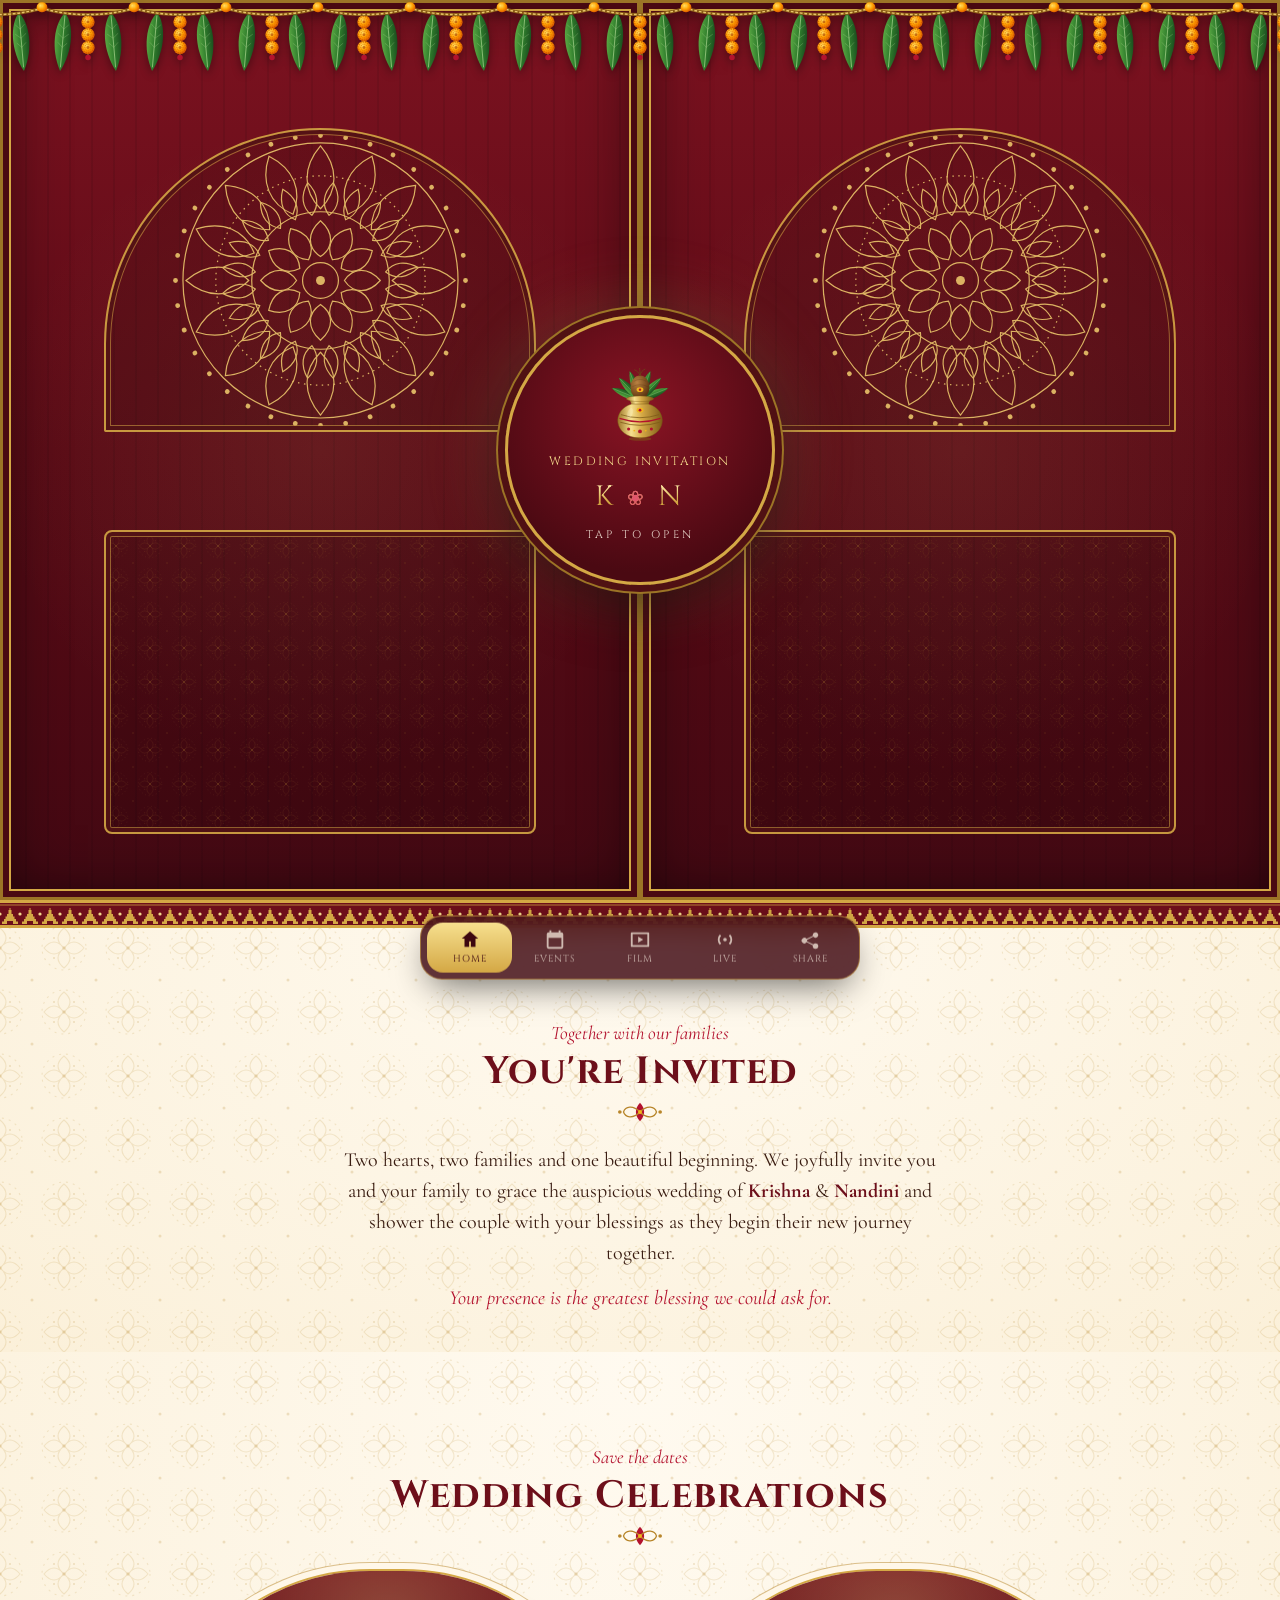
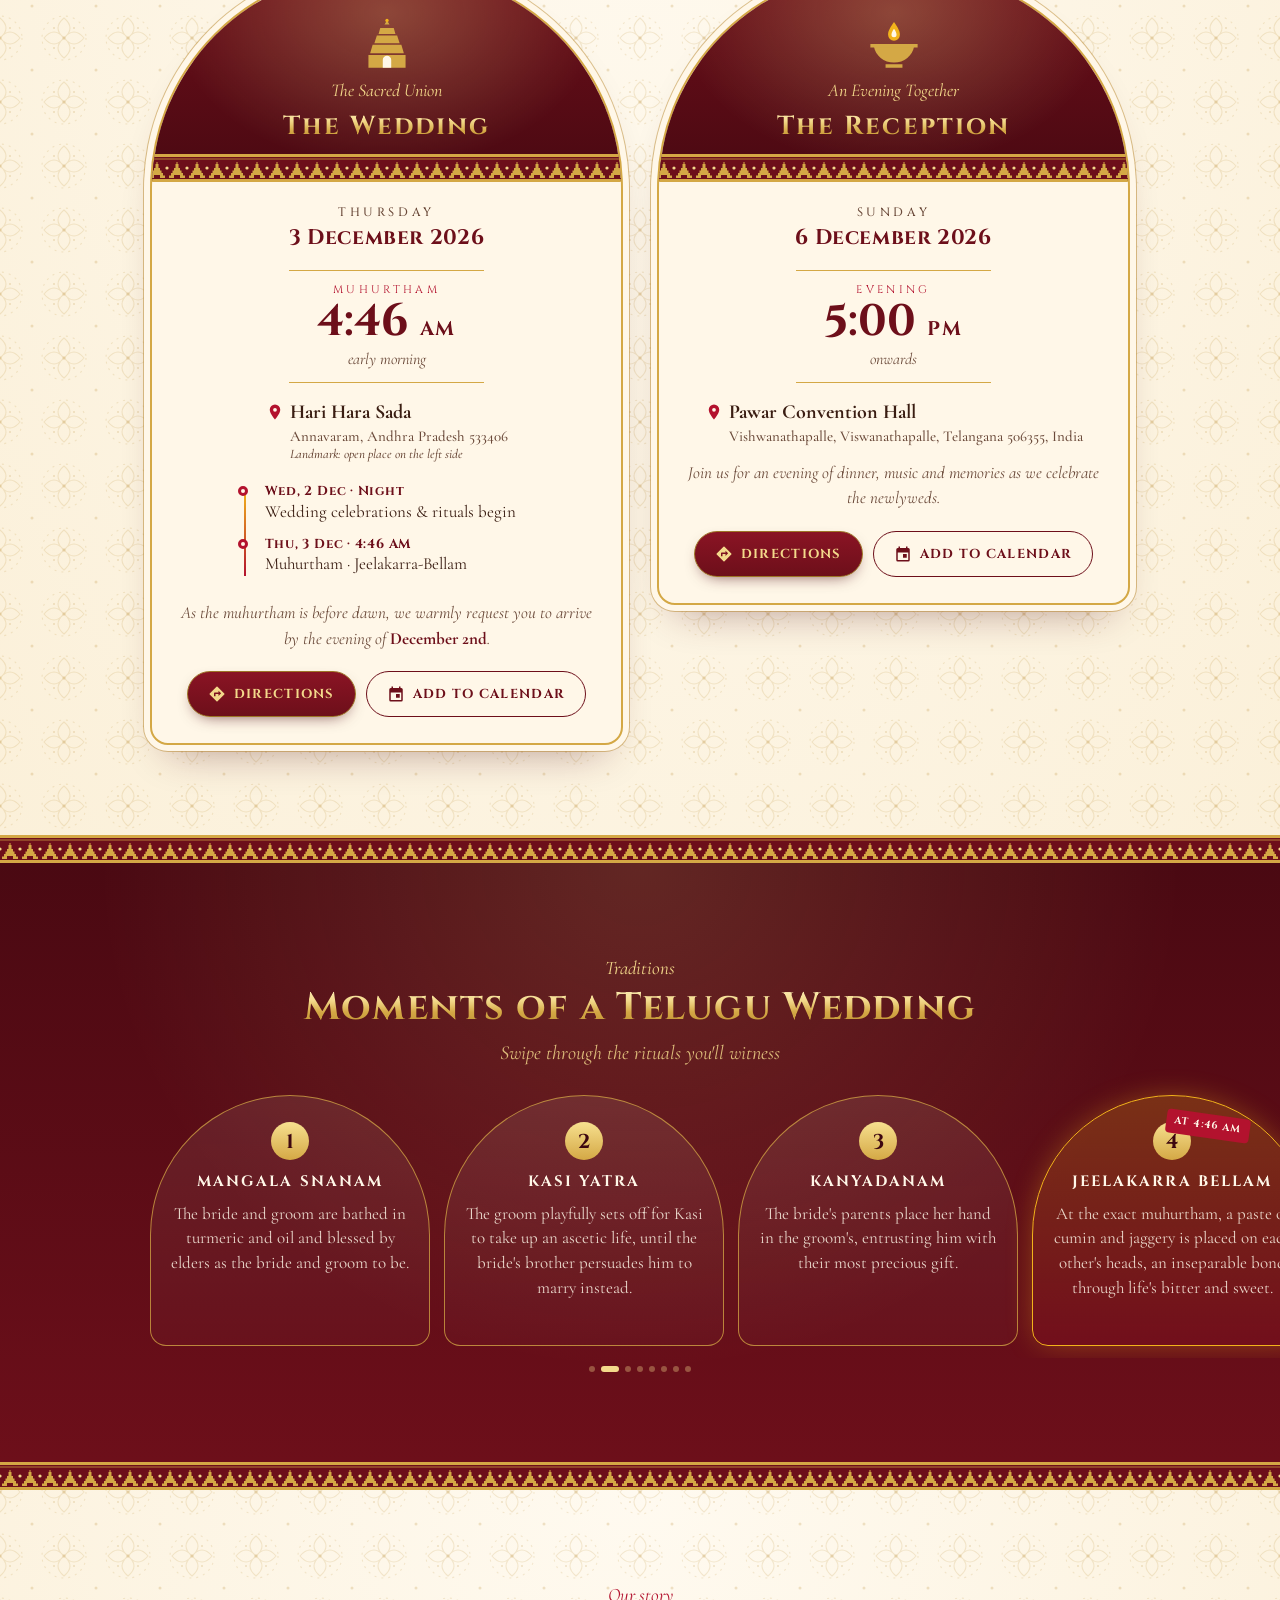
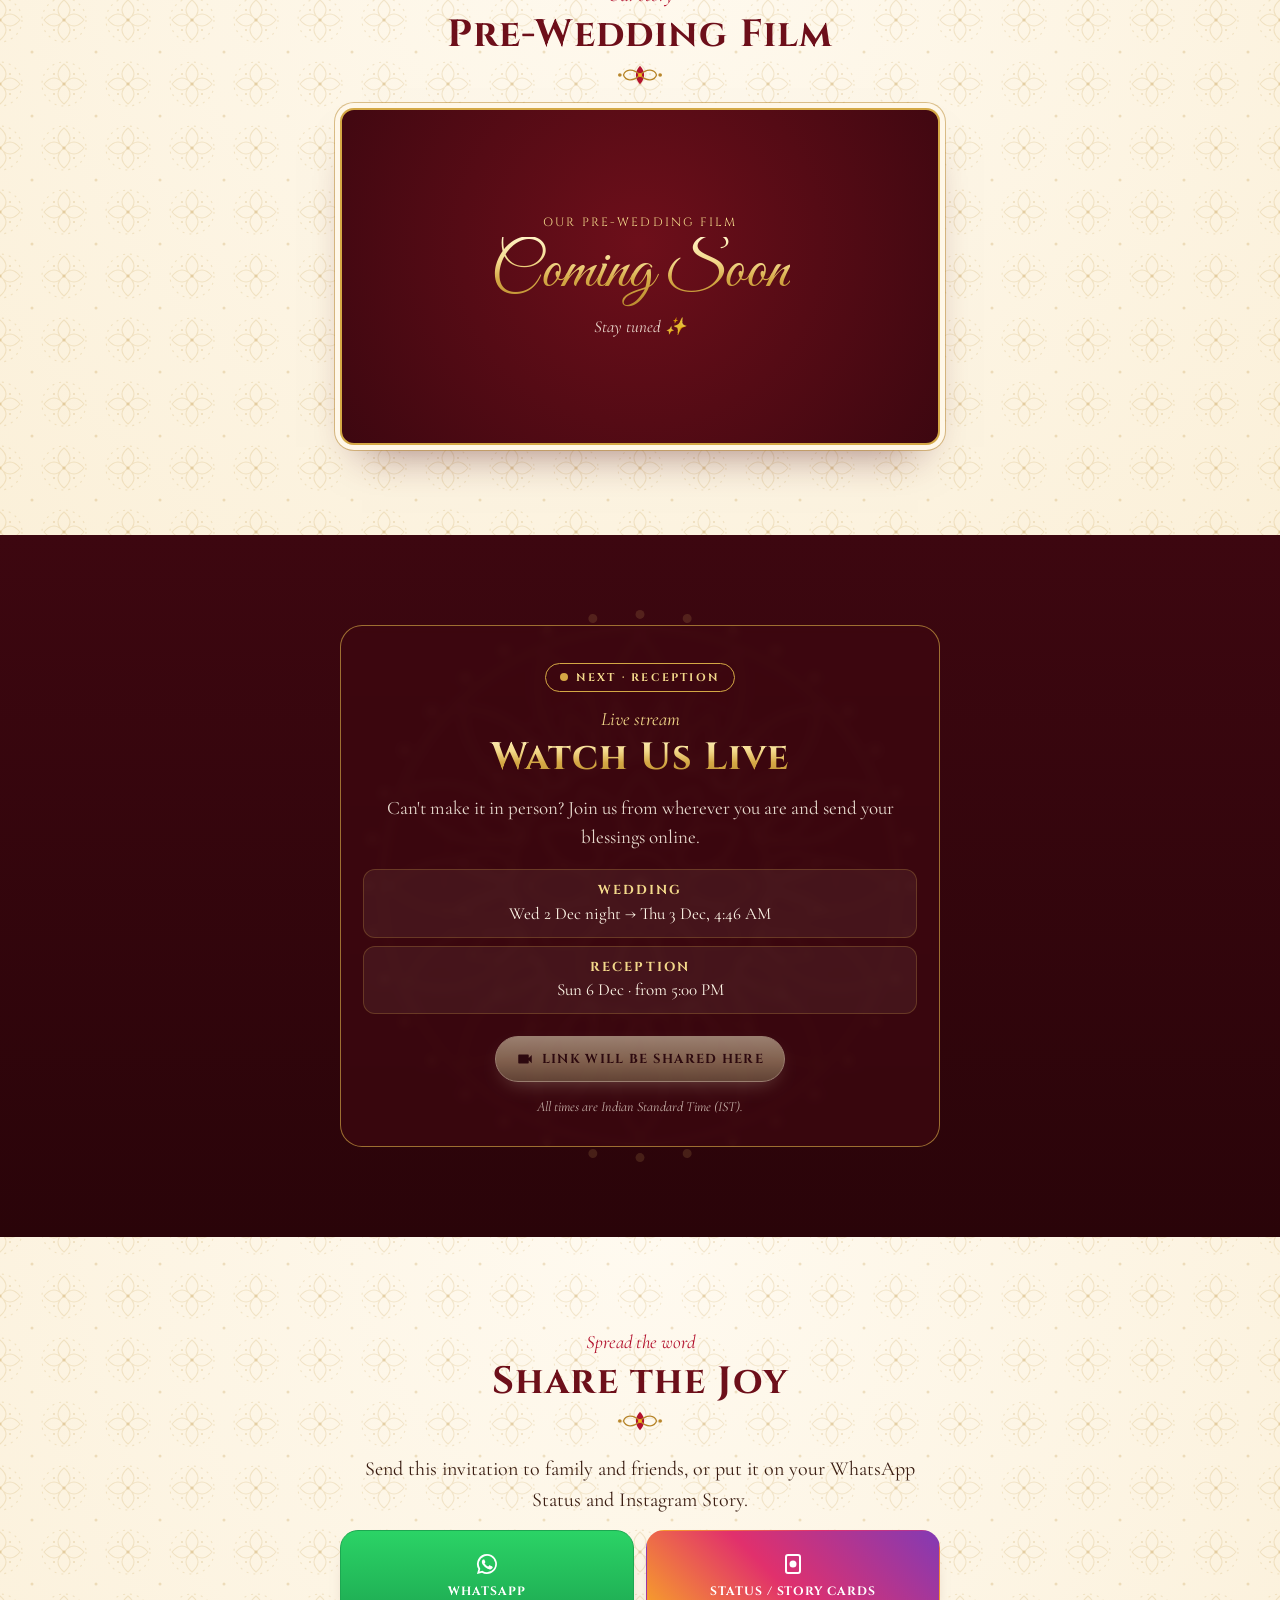
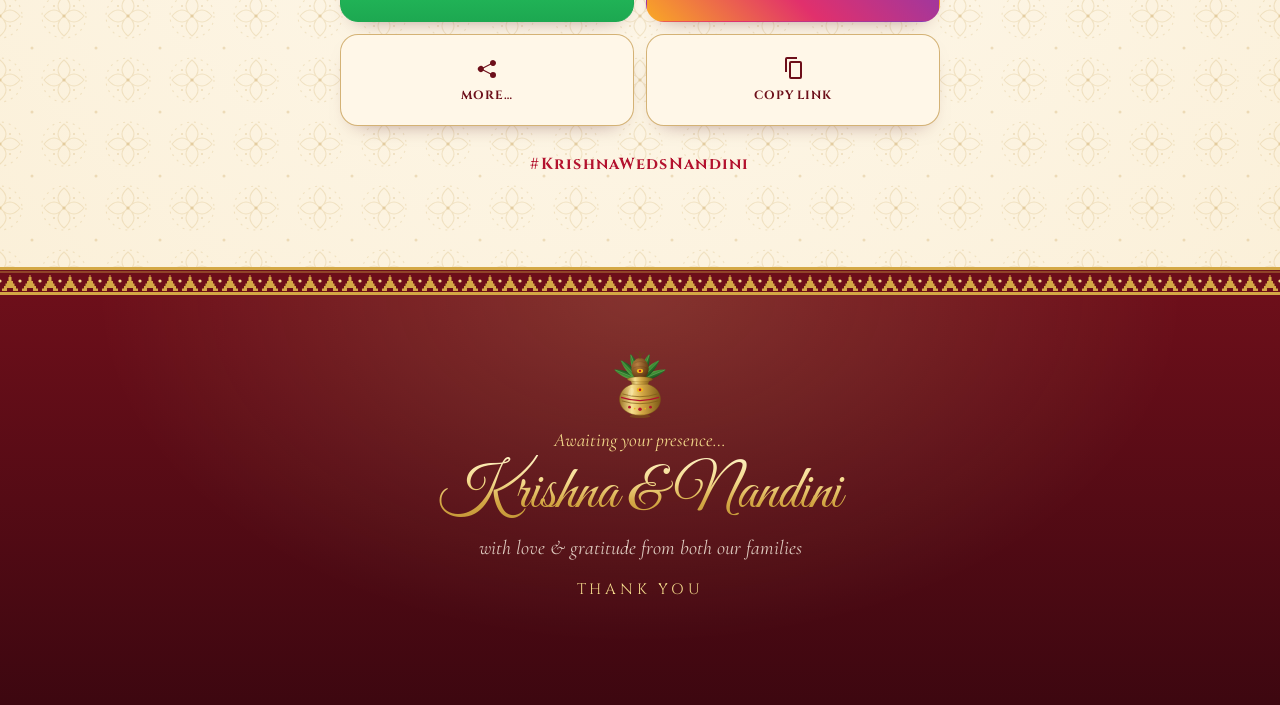
<file: index.html>
<!doctype html>
<html lang="en">
<head>
  <meta charset="utf-8">
  <meta name="viewport" content="width=device-width, initial-scale=1, viewport-fit=cover">
  <title>Krishna & Nandini · Wedding Invitation</title>
  <meta name="description" content="The wedding of Krishna & Nandini. Muhurtham: Thursday, 3 December 2026 at 4:46 AM, Annavaram. Reception: Sunday, 6 December 2026, 5 PM onwards, Siddipet.">
  <meta name="theme-color" content="#4a0912">

  <!-- Link preview for WhatsApp / Instagram / Facebook.
       After deploying, change og:image and og:url to FULL addresses,
       e.g. https://username.github.io/my-wedding/assets/og-image.jpg -->
  <meta property="og:type" content="website">
  <meta property="og:title" content="Krishna & Nandini · Wedding Invitation">
  <meta property="og:description" content="Muhurtham · Thu, 3 Dec 2026 · 4:46 AM · Annavaram  |  Reception · Sun, 6 Dec 2026 · 5 PM · Siddipet">
  <meta property="og:image" content="https://krishnakanthyachareni.github.io/my-wedding/assets/og-image.jpg">
  <meta property="og:image:width" content="1200">
  <meta property="og:image:height" content="630">
  <meta property="og:url" content="https://krishnakanthyachareni.github.io/my-wedding/">
  <meta name="twitter:card" content="summary_large_image">

  <link rel="icon" href="assets/favicon.svg" type="image/svg+xml">
  <link rel="preconnect" href="https://fonts.googleapis.com">
  <link rel="preconnect" href="https://fonts.gstatic.com" crossorigin>
  <link href="https://fonts.googleapis.com/css2?family=Cinzel:wght@500;700&family=Cormorant+Garamond:ital,wght@0,500;0,600;0,700;1,500&family=Great+Vibes&display=swap" rel="stylesheet">
  <link rel="stylesheet" href="css/style.css?v=2">
</head>
<body class="has-door">

  <!-- ============ Temple-door intro ============ -->
  <div class="door-stage" id="doorStage">
    <div class="toranam toranam--door" aria-hidden="true"></div>
    <div class="door door--left" aria-hidden="true"><span class="door-knob"></span></div>
    <div class="door door--right" aria-hidden="true"><span class="door-knob"></span></div>
    <button class="door-seal" id="doorOpen" aria-label="Open the wedding invitation">
      <img src="assets/kalash.svg" alt="" class="door-seal__kalash">
      <span class="door-seal__te">Wedding Invitation</span>
      <span class="door-seal__mono">K <i>❀</i> N</span>
      <span class="door-seal__tap">Tap to open</span>
    </button>
  </div>

  <canvas id="petals" aria-hidden="true"></canvas>

  <button class="music-toggle" id="musicToggle" hidden aria-label="Play music">
    <svg viewBox="0 0 24 24" width="20" height="20"><path fill="currentColor" d="M9 18.5a3 3 0 1 1-2-2.83V5l12-2v12.5a3 3 0 1 1-2-2.83V7.4l-8 1.33z"/></svg>
  </button>

  <!-- ============ Hero ============ -->
  <header class="hero" id="home">
    <div class="toranam" aria-hidden="true"></div>
    <img class="hero__mandala" src="assets/mandala.svg" alt="" aria-hidden="true">

    <div class="hero__inner">
      <img class="hero__kalash" src="assets/kalash.svg" alt="Kalasham with mango leaves and coconut">
      <h1 class="hero__title">Wedding Invitation</h1>
      <p class="hero__lead">With the blessings of our elders<br>we invite you to celebrate the wedding of</p>

      <div class="names">
        <span class="names__one">Krishna</span>
        <span class="names__amp">&amp;</span>
        <span class="names__two">Nandini</span>
      </div>

      <div class="date-badge">
        <span class="date-badge__side">Thursday</span>
        <span class="date-badge__mid">
          <small>December</small>
          <b>03</b>
          <small>2026</small>
        </span>
        <span class="date-badge__side">Annavaram</span>
      </div>
      <p class="hero__muhurtham">Muhurtham · <b>4:46 AM</b></p>

      <div class="countdown" id="countdown" aria-live="polite">
        <p class="countdown__label" id="countdownLabel">Counting down to the Muhurtham</p>
        <div class="countdown__grid" id="countdownGrid">
          <div><b data-cd="d">00</b><span>Days</span></div>
          <div><b data-cd="h">00</b><span>Hours</span></div>
          <div><b data-cd="m">00</b><span>Mins</span></div>
          <div><b data-cd="s">00</b><span>Secs</span></div>
        </div>
      </div>

      <a class="scroll-cue" href="#invite" aria-label="Scroll to invitation">
        <span></span>
      </a>
    </div>
  </header>

  <div class="zari" aria-hidden="true"></div>

  <main>
    <!-- ============ Invitation ============ -->
    <section class="section section--paper" id="invite">
      <div class="wrap narrow reveal">
        <p class="kicker">Together with our families</p>
        <h2 class="heading">You're Invited</h2>
        <div class="divider" aria-hidden="true"></div>
        <p class="prose">
          Two hearts, two families and one beautiful beginning.
          We joyfully invite you and your family to grace the auspicious
          wedding of <b>Krishna</b> &amp; <b>Nandini</b> and shower the couple
          with your blessings as they begin their new journey together.
        </p>
        <p class="prose prose--accent">Your presence is the greatest blessing we could ask for.</p>
      </div>
    </section>

    <!-- ============ Events ============ -->
    <section class="section section--paper section--events" id="events">
      <div class="wrap">
        <div class="reveal center">
          <p class="kicker">Save the dates</p>
          <h2 class="heading">Wedding Celebrations</h2>
          <div class="divider" aria-hidden="true"></div>
        </div>

        <div class="events">
          <!-- Wedding -->
          <article class="event reveal" id="event-wedding">
            <div class="event__arch">
              <svg class="event__icon" viewBox="0 0 64 64" aria-hidden="true">
                <path d="M32 4l3 5h-6zM24 13h16l2 7H22zM20 22h24l3 9H17zM15 33h34l3 10H12zM10 45h44v15H10z" fill="currentColor"/>
                <path d="M27 60V51a5 5 0 0 1 10 0v9z" fill="#fff7e8"/>
                <circle cx="32" cy="4" r="2" fill="#f2b31b"/>
              </svg>
              <p class="event__te">The Sacred Union</p>
              <h3 class="event__title">The Wedding</h3>
            </div>
            <div class="event__body">
              <p class="event__date"><span>Thursday</span>3 December 2026</p>
              <div class="event__time">
                <span class="event__time-label">Muhurtham</span>
                <span class="event__time-value">4:46 <small>AM</small></span>
                <span class="event__time-note">early morning</span>
              </div>
              <p class="event__place">
                <svg viewBox="0 0 24 24" width="18" height="18" aria-hidden="true"><path fill="currentColor" d="M12 2a7 7 0 0 0-7 7c0 5.25 7 13 7 13s7-7.75 7-13a7 7 0 0 0-7-7m0 9.5A2.5 2.5 0 1 1 12 6.5a2.5 2.5 0 0 1 0 5"/></svg>
                <span class="event__addr">
                  <b>Hari Hara Sada</b>
                  <span>Annavaram, Andhra Pradesh 533406</span>
                  <small>Landmark: open place on the left side</small>
                </span>
              </p>

              <ol class="mini-timeline">
                <li><b>Wed, 2 Dec · Night</b><span>Wedding celebrations &amp; rituals begin</span></li>
                <li><b>Thu, 3 Dec · 4:46 AM</b><span>Muhurtham · Jeelakarra-Bellam</span></li>
              </ol>

              <p class="event__tip">
                As the muhurtham is before dawn, we warmly request you to
                arrive by the evening of <b>December 2nd</b>.
              </p>

              <div class="event__actions">
                <a class="btn btn--primary" href="https://maps.app.goo.gl/HD8vjAsw6nngHmZ98" target="_blank" rel="noopener">
                  <svg viewBox="0 0 24 24" width="18" height="18" aria-hidden="true"><path fill="currentColor" d="M21.7 11.3l-9-9a1 1 0 0 0-1.4 0l-9 9a1 1 0 0 0 0 1.4l9 9a1 1 0 0 0 1.4 0l9-9a1 1 0 0 0 0-1.4M14 14.5V12h-4v3H8v-4a1 1 0 0 1 1-1h5V7.5l3.5 3.5z"/></svg>
                  Directions
                </a>
                <button class="btn btn--ghost" data-calendar="wedding">
                  <svg viewBox="0 0 24 24" width="18" height="18" aria-hidden="true"><path fill="currentColor" d="M19 4h-1V2h-2v2H8V2H6v2H5a2 2 0 0 0-2 2v14a2 2 0 0 0 2 2h14a2 2 0 0 0 2-2V6a2 2 0 0 0-2-2m0 16H5V10h14zM12 12h5v5h-5z"/></svg>
                  Add to Calendar
                </button>
              </div>
            </div>
          </article>

          <!-- Reception -->
          <article class="event reveal" id="event-reception">
            <div class="event__arch">
              <svg class="event__icon" viewBox="0 0 64 64" aria-hidden="true">
                <path d="M32 6c4 6 7 10 7 15a7 7 0 0 1-14 0c0-5 3-9 7-15z" fill="#f2b31b"/>
                <path d="M32 14c2 3 3 5 3 7a3 3 0 0 1-6 0c0-2 1-4 3-7z" fill="#fff7e8"/>
                <path d="M8 34h48c-2 12-12 20-24 20S10 46 8 34z" fill="currentColor"/>
                <path d="M4 32h56v4H4zM22 56h20v4H22z" fill="currentColor"/>
              </svg>
              <p class="event__te">An Evening Together</p>
              <h3 class="event__title">The Reception</h3>
            </div>
            <div class="event__body">
              <p class="event__date"><span>Sunday</span>6 December 2026</p>
              <div class="event__time">
                <span class="event__time-label">Evening</span>
                <span class="event__time-value">5:00 <small>PM</small></span>
                <span class="event__time-note">onwards</span>
              </div>
              <p class="event__place">
                <svg viewBox="0 0 24 24" width="18" height="18" aria-hidden="true"><path fill="currentColor" d="M12 2a7 7 0 0 0-7 7c0 5.25 7 13 7 13s7-7.75 7-13a7 7 0 0 0-7-7m0 9.5A2.5 2.5 0 1 1 12 6.5a2.5 2.5 0 0 1 0 5"/></svg>
                <span class="event__addr">
                  <b>Pawar Convention Hall</b>
                  <span>Vishwanathapalle, Viswanathapalle, Telangana 506355, India</span>
                </span>
              </p>
              <p class="event__tip">
                Join us for an evening of dinner, music and memories
                as we celebrate the newlyweds.
              </p>

              <div class="event__actions">
                <a class="btn btn--primary" href="https://maps.app.goo.gl/p5RBkiedZHTkyS5b8" target="_blank" rel="noopener">
                  <svg viewBox="0 0 24 24" width="18" height="18" aria-hidden="true"><path fill="currentColor" d="M21.7 11.3l-9-9a1 1 0 0 0-1.4 0l-9 9a1 1 0 0 0 0 1.4l9 9a1 1 0 0 0 1.4 0l9-9a1 1 0 0 0 0-1.4M14 14.5V12h-4v3H8v-4a1 1 0 0 1 1-1h5V7.5l3.5 3.5z"/></svg>
                  Directions
                </a>
                <button class="btn btn--ghost" data-calendar="reception">
                  <svg viewBox="0 0 24 24" width="18" height="18" aria-hidden="true"><path fill="currentColor" d="M19 4h-1V2h-2v2H8V2H6v2H5a2 2 0 0 0-2 2v14a2 2 0 0 0 2 2h14a2 2 0 0 0 2-2V6a2 2 0 0 0-2-2m0 16H5V10h14zM12 12h5v5h-5z"/></svg>
                  Add to Calendar
                </button>
              </div>
            </div>
          </article>
        </div>
      </div>
    </section>

    <div class="zari" aria-hidden="true"></div>

    <!-- ============ Rituals ============ -->
    <section class="section section--maroon" id="rituals">
      <div class="wrap">
        <div class="reveal center">
          <p class="kicker kicker--gold">Traditions</p>
          <h2 class="heading heading--gold">Moments of a Telugu Wedding</h2>
          <p class="sub">Swipe through the rituals you'll witness</p>
        </div>
      </div>
      <div class="rituals" id="ritualsTrack">
        <article class="ritual"><span class="ritual__n">1</span><h3>Mangala Snanam</h3><p>The bride and groom are bathed in turmeric and oil and blessed by elders as the bride and groom to be.</p></article>
        <article class="ritual"><span class="ritual__n">2</span><h3>Kasi Yatra</h3><p>The groom playfully sets off for Kasi to take up an ascetic life, until the bride's brother persuades him to marry instead.</p></article>
        <article class="ritual"><span class="ritual__n">3</span><h3>Kanyadanam</h3><p>The bride's parents place her hand in the groom's, entrusting him with their most precious gift.</p></article>
        <article class="ritual ritual--star"><span class="ritual__n">4</span><span class="ritual__tag">at 4:46 AM</span><h3>Jeelakarra Bellam</h3><p>At the exact muhurtham, a paste of cumin and jaggery is placed on each other's heads, an inseparable bond through life's bitter and sweet.</p></article>
        <article class="ritual"><span class="ritual__n">5</span><h3>Mangalya Dharana</h3><p>The groom ties the sacred mangalsutram around the bride's neck with three knots.</p></article>
        <article class="ritual"><span class="ritual__n">6</span><h3>Talambralu</h3><p>The couple shower each other with turmeric rice and pearls, the most joyful and playful moment of the day.</p></article>
        <article class="ritual"><span class="ritual__n">7</span><h3>Saptapadi</h3><p>Seven steps together around the sacred fire, with seven vows for a lifetime.</p></article>
        <article class="ritual"><span class="ritual__n">8</span><h3>Arundhati Darshanam</h3><p>The couple are shown the Arundhati star, a symbol of devotion and an unbreakable union.</p></article>
      </div>
    </section>

    <div class="zari" aria-hidden="true"></div>

    <!-- ============ Video ============ -->
    <section class="section section--paper" id="film">
      <div class="wrap narrow">
        <div class="reveal center">
          <p class="kicker">Our story</p>
          <h2 class="heading">Pre-Wedding Film</h2>
          <div class="divider" aria-hidden="true"></div>
        </div>
        <div class="video reveal" id="video">
          <button class="video__poster" id="videoPlay" aria-label="Play pre-wedding film">
            <img id="videoThumb" alt="">
            <span class="video__play"><svg viewBox="0 0 24 24" width="34" height="34"><path fill="currentColor" d="M8 5.5v13l11-6.5z"/></svg></span>
          </button>
        </div>
        <p class="video__cta reveal"><a id="videoYoutube" href="#" target="_blank" rel="noopener">Watch on YouTube ↗</a></p>
      </div>
    </section>

    <!-- ============ Live ============ -->
    <section class="section section--live" id="live">
      <div class="wrap narrow">
        <div class="live-card reveal">
          <span class="live-pill" id="livePill">Upcoming</span>
          <p class="kicker kicker--gold">Live stream</p>
          <h2 class="heading heading--gold">Watch Us Live</h2>
          <p class="live-card__text">Can't make it in person? Join us from wherever you are and send your blessings online.</p>
          <ul class="live-schedule">
            <li><b>Wedding</b><span>Wed 2 Dec night → Thu 3 Dec, 4:46 AM</span></li>
            <li><b>Reception</b><span>Sun 6 Dec · from 5:00 PM</span></li>
          </ul>
          <a class="btn btn--gold" id="liveBtn" href="#" target="_blank" rel="noopener" aria-disabled="true">
            <svg viewBox="0 0 24 24" width="18" height="18" aria-hidden="true"><path fill="currentColor" d="M17 10.5V7a1 1 0 0 0-1-1H4a1 1 0 0 0-1 1v10a1 1 0 0 0 1 1h12a1 1 0 0 0 1-1v-3.5l4 4v-11z"/></svg>
            <span id="liveBtnText">Link will be shared here</span>
          </a>
          <p class="live-card__note" id="liveNote">All times are Indian Standard Time (IST).</p>
        </div>
      </div>
    </section>

    <!-- ============ Share ============ -->
    <section class="section section--paper" id="share">
      <div class="wrap narrow center">
        <div class="reveal">
          <p class="kicker">Spread the word</p>
          <h2 class="heading">Share the Joy</h2>
          <div class="divider" aria-hidden="true"></div>
          <p class="prose">Send this invitation to family and friends, or put it on your WhatsApp Status and Instagram Story.</p>
        </div>
        <div class="share-grid reveal">
          <button class="share-btn share-btn--wa" id="shareWhatsapp">
            <svg viewBox="0 0 24 24" width="24" height="24" aria-hidden="true"><path fill="currentColor" d="M12 2a10 10 0 0 0-8.6 15.1L2 22l5-1.3A10 10 0 1 0 12 2m0 18.2a8.2 8.2 0 0 1-4.2-1.2l-.3-.2-3 .8.8-2.9-.2-.3A8.2 8.2 0 1 1 12 20.2m4.5-6.1c-.2-.1-1.5-.7-1.7-.8s-.4-.1-.6.1-.7.8-.8 1-.3.2-.5.1a6.7 6.7 0 0 1-3.3-2.9c-.3-.4.3-.4.7-1.4a.5.5 0 0 0 0-.5l-.8-1.8c-.2-.5-.4-.4-.6-.4h-.5a1 1 0 0 0-.7.3 3 3 0 0 0-.9 2.2 5.2 5.2 0 0 0 1.1 2.7 11.9 11.9 0 0 0 4.6 4c1.7.7 2.3.8 3.2.7a2.7 2.7 0 0 0 1.8-1.3 2.2 2.2 0 0 0 .1-1.3c0-.1-.2-.2-.5-.3"/></svg>
            WhatsApp
          </button>
          <a class="share-btn share-btn--story" href="story.html">
            <svg viewBox="0 0 24 24" width="24" height="24" aria-hidden="true"><path fill="currentColor" d="M7 2h10a3 3 0 0 1 3 3v14a3 3 0 0 1-3 3H7a3 3 0 0 1-3-3V5a3 3 0 0 1 3-3m0 2a1 1 0 0 0-1 1v14a1 1 0 0 0 1 1h10a1 1 0 0 0 1-1V5a1 1 0 0 0-1-1zm5 4.5a3.5 3.5 0 1 1 0 7 3.5 3.5 0 0 1 0-7"/></svg>
            Status / Story cards
          </a>
          <button class="share-btn" id="shareNative">
            <svg viewBox="0 0 24 24" width="24" height="24" aria-hidden="true"><path fill="currentColor" d="M18 16a3 3 0 0 0-2.4 1.2l-6.8-3.4a3 3 0 0 0 0-1.6l6.8-3.4A3 3 0 1 0 15 7c0 .3 0 .5.1.8L8.3 11.2a3 3 0 1 0 0 3.6l6.8 3.4-.1.8a3 3 0 1 0 3-3"/></svg>
            More…
          </button>
          <button class="share-btn" id="shareCopy">
            <svg viewBox="0 0 24 24" width="24" height="24" aria-hidden="true"><path fill="currentColor" d="M16 1H6a2 2 0 0 0-2 2v13h2V3h10zm3 4H10a2 2 0 0 0-2 2v14a2 2 0 0 0 2 2h9a2 2 0 0 0 2-2V7a2 2 0 0 0-2-2m0 16h-9V7h9z"/></svg>
            <span id="copyText">Copy link</span>
          </button>
        </div>
        <p class="hashtag reveal">#KrishnaWedsNandini</p>
      </div>
    </section>
  </main>

  <div class="zari" aria-hidden="true"></div>

  <footer class="footer">
    <img src="assets/kalash.svg" alt="" class="footer__kalash" aria-hidden="true">
    <p class="footer__te">Awaiting your presence…</p>
    <p class="footer__names">Krishna &amp; Nandini</p>
    <p class="footer__sub">with love &amp; gratitude from both our families</p>
    <p class="footer__te footer__thanks">Thank you</p>
  </footer>

  <!-- ============ Bottom nav (mobile) ============ -->
  <nav class="bottom-nav" id="bottomNav" aria-label="Sections">
    <a href="#home" data-nav="home"><svg viewBox="0 0 24 24"><path fill="currentColor" d="M12 3l9 8h-3v9h-5v-6h-2v6H6v-9H3z"/></svg><span>Home</span></a>
    <a href="#events" data-nav="events"><svg viewBox="0 0 24 24"><path fill="currentColor" d="M19 4h-1V2h-2v2H8V2H6v2H5a2 2 0 0 0-2 2v14a2 2 0 0 0 2 2h14a2 2 0 0 0 2-2V6a2 2 0 0 0-2-2m0 16H5V10h14z"/></svg><span>Events</span></a>
    <a href="#film" data-nav="film"><svg viewBox="0 0 24 24"><path fill="currentColor" d="M10 8.6v6.8l5.5-3.4zM21 4H3a1 1 0 0 0-1 1v14a1 1 0 0 0 1 1h18a1 1 0 0 0 1-1V5a1 1 0 0 0-1-1m-1 14H4V6h16z"/></svg><span>Film</span></a>
    <a href="#live" data-nav="live"><svg viewBox="0 0 24 24"><path fill="currentColor" d="M12 10a2 2 0 1 0 0 4 2 2 0 0 0 0-4M7.8 7.8l-1.4-1.4a8 8 0 0 0 0 11.2l1.4-1.4a6 6 0 0 1 0-8.4m9.8-1.4l-1.4 1.4a6 6 0 0 1 0 8.4l1.4 1.4a8 8 0 0 0 0-11.2"/></svg><span>Live</span></a>
    <a href="#share" data-nav="share"><svg viewBox="0 0 24 24"><path fill="currentColor" d="M18 16a3 3 0 0 0-2.4 1.2l-6.8-3.4a3 3 0 0 0 0-1.6l6.8-3.4A3 3 0 1 0 15 7c0 .3 0 .5.1.8L8.3 11.2a3 3 0 1 0 0 3.6l6.8 3.4-.1.8a3 3 0 1 0 3-3"/></svg><span>Share</span></a>
  </nav>

  <div class="toast" id="toast" role="status"></div>

  <script src="js/config.js?v=2"></script>
  <script src="js/main.js?v=2"></script>
</body>
</html>
</file>
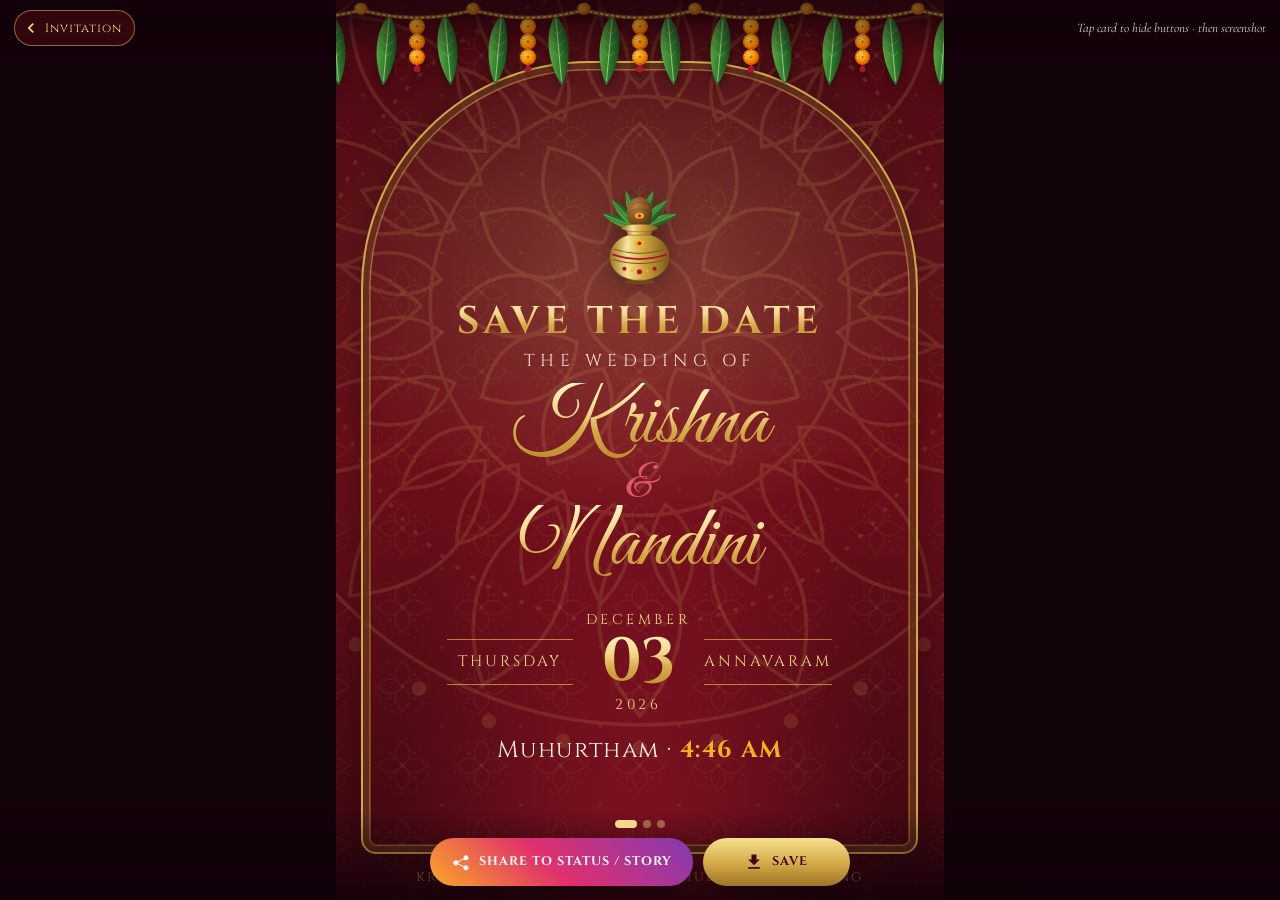
<file: story.html>
<!doctype html>
<html lang="en">
<head>
  <meta charset="utf-8">
  <meta name="viewport" content="width=device-width, initial-scale=1, viewport-fit=cover">
  <title>Krishna & Nandini · Status & Story Cards</title>
  <meta name="theme-color" content="#3d0710">
  <meta name="robots" content="noindex">
  <link rel="icon" href="assets/favicon.svg" type="image/svg+xml">
  <link rel="preconnect" href="https://fonts.googleapis.com">
  <link rel="preconnect" href="https://fonts.gstatic.com" crossorigin>
  <link href="https://fonts.googleapis.com/css2?family=Cinzel:wght@500;700&family=Cormorant+Garamond:ital,wght@0,500;0,600;0,700;1,500&family=Great+Vibes&display=swap" rel="stylesheet">
  <link rel="stylesheet" href="css/style.css">
  <link rel="stylesheet" href="css/story.css">
</head>
<body class="story-page">

  <div class="stories" id="stories">

    <!-- 1 · Save the date -->
    <section class="story" id="savedate" data-label="Save the Date">
      <div class="card">
        <div class="card__toranam" aria-hidden="true"></div>
        <div class="card__frame">
          <img class="c-kalash" src="assets/kalash.svg" alt="">
          <p class="c-title">Save the Date</p>
          <p class="c-caps">The wedding of</p>
          <p class="c-name">Krishna</p>
          <p class="c-amp">&amp;</p>
          <p class="c-name">Nandini</p>
          <div class="c-date">
            <span class="c-date__side">Thursday</span>
            <span class="c-date__mid"><small>December</small><b>03</b><small>2026</small></span>
            <span class="c-date__side">Annavaram</span>
          </div>
          <p class="c-line">Muhurtham · <b>4:46 AM</b></p>
          <p class="c-foot" data-site>#KrishnaWedsNandini</p>
        </div>
      </div>
    </section>

    <!-- 2 · Wedding -->
    <section class="story" id="wedding" data-label="Wedding">
      <div class="card">
        <div class="card__toranam" aria-hidden="true"></div>
        <div class="card__frame">
                    <img class="c-kalash c-kalash--sm" src="assets/kalash.svg" alt="">
          <p class="c-caps">The Wedding of</p>
          <p class="c-names-inline"><span>Krishna</span><i>&amp;</i><span>Nandini</span></p>
          <div class="c-time">
            <span class="c-time__label">Muhurtham</span>
            <span class="c-time__value">4:46<small>AM</small></span>
            <span class="c-time__note">early morning</span>
          </div>
          <p class="c-day">Thursday · 3 December 2026</p>
          <p class="c-place"><svg viewBox="0 0 24 24"><path fill="currentColor" d="M12 2a7 7 0 0 0-7 7c0 5.25 7 13 7 13s7-7.75 7-13a7 7 0 0 0-7-7m0 9.5A2.5 2.5 0 1 1 12 6.5a2.5 2.5 0 0 1 0 5"/></svg>Annavaram</p>
          <p class="c-note">Celebrations &amp; rituals begin on<br>the night of <b>2nd December</b></p>
          <p class="c-foot" data-site>#KrishnaWedsNandini</p>
        </div>
      </div>
    </section>

    <!-- 3 · Reception -->
    <section class="story" id="reception" data-label="Reception">
      <div class="card">
        <div class="card__toranam" aria-hidden="true"></div>
        <div class="card__frame">
                    <img class="c-kalash c-kalash--sm" src="assets/kalash.svg" alt="">
          <p class="c-caps">Wedding Reception</p>
          <p class="c-names-inline"><span>Krishna</span><i>&amp;</i><span>Nandini</span></p>
          <div class="c-time">
            <span class="c-time__label">Evening</span>
            <span class="c-time__value">5:00<small>PM</small></span>
            <span class="c-time__note">onwards</span>
          </div>
          <p class="c-day">Sunday · 6 December 2026</p>
          <p class="c-place"><svg viewBox="0 0 24 24"><path fill="currentColor" d="M12 2a7 7 0 0 0-7 7c0 5.25 7 13 7 13s7-7.75 7-13a7 7 0 0 0-7-7m0 9.5A2.5 2.5 0 1 1 12 6.5a2.5 2.5 0 0 1 0 5"/></svg>Siddipet</p>
          <p class="c-note">Join us for an evening of<br>dinner, music &amp; blessings</p>
          <p class="c-foot" data-site>#KrishnaWedsNandini</p>
        </div>
      </div>
    </section>

    <!-- Link-preview image (only used for rendering og-image.jpg) -->
    <section class="story story--og" id="og" data-label="Preview" hidden>
      <div class="card card--og">
        <div class="card__toranam" aria-hidden="true"></div>
        <div class="og">
          <img class="og__kalash" src="assets/kalash.svg" alt="">
          <div class="og__text">
            <p class="og__title">Wedding Invitation</p>
            <p class="og__names">Krishna <i>&amp;</i> Nandini</p>
            <p class="og__line">Wedding · Thu, 3 Dec · <b>4:46 AM</b> · Annavaram</p>
            <p class="og__line">Reception · Sun, 6 Dec · <b>5 PM</b> · Siddipet</p>
          </div>
        </div>
      </div>
    </section>
  </div>

  <!-- Controls (tap a card to hide them for a clean screenshot) -->
  <header class="story-top" id="storyTop">
    <a class="story-top__back" href="./" aria-label="Back to invitation">
      <svg viewBox="0 0 24 24" width="20" height="20"><path fill="currentColor" d="M15.4 7.4L14 6l-6 6 6 6 1.4-1.4L10.8 12z"/></svg>
      Invitation
    </a>
    <p class="story-top__hint">Tap card to hide buttons · then screenshot</p>
  </header>

  <footer class="story-dock" id="storyDock">
    <div class="story-dots" id="storyDots"></div>
    <div class="story-actions">
      <button class="story-btn story-btn--share" id="shareImage">
        <svg viewBox="0 0 24 24" width="20" height="20" aria-hidden="true"><path fill="currentColor" d="M18 16a3 3 0 0 0-2.4 1.2l-6.8-3.4a3 3 0 0 0 0-1.6l6.8-3.4A3 3 0 1 0 15 7c0 .3 0 .5.1.8L8.3 11.2a3 3 0 1 0 0 3.6l6.8 3.4-.1.8a3 3 0 1 0 3-3"/></svg>
        Share to Status / Story
      </button>
      <a class="story-btn" id="downloadImage" href="assets/stories/savedate.png" download>
        <svg viewBox="0 0 24 24" width="20" height="20" aria-hidden="true"><path fill="currentColor" d="M5 20h14v-2H5zM19 9h-4V3H9v6H5l7 7z"/></svg>
        Save
      </a>
    </div>
  </footer>

  <div class="toast" id="toast" role="status"></div>

  <script src="js/config.js"></script>
  <script src="js/story.js"></script>
</body>
</html>
</file>
<file: css/style.css>
/* ==========================================================
   Krishna & Nandini — Telugu wedding invitation
   Palette: kumkum maroon, temple gold, turmeric, mango-leaf green
   ========================================================== */
:root {
  --maroon: #6d0f1a;
  --maroon-deep: #3d0710;
  --maroon-ink: #4a0912;
  --kumkum: #b3122e;
  --gold: #d4a845;
  --gold-light: #f3d98b;
  --gold-deep: #9c7426;
  --turmeric: #f2b31b;
  --leaf: #2e6b2f;
  --cream: #fff7e8;
  --paper: #fbf0d9;
  --ink: #3a1d12;
  --ink-soft: #6b4a3a;

  --f-display: "Cinzel", "Trajan Pro", Georgia, serif;
  --f-body: "Cormorant Garamond", Georgia, "Times New Roman", serif;
  --f-script: "Great Vibes", "Snell Roundhand", cursive;

  --gold-text: linear-gradient(180deg, #fff2c4 0%, #f3d98b 35%, #d4a845 60%, #b98a2e 100%);
  --nav-h: 64px;
  --safe-b: env(safe-area-inset-bottom, 0px);
}

*, *::before, *::after { box-sizing: border-box; }
html { scroll-behavior: smooth; -webkit-text-size-adjust: 100%; }
body {
  margin: 0;
  font-family: var(--f-body);
  font-size: 19px;
  line-height: 1.55;
  color: var(--ink);
  background: var(--maroon-deep);
  overflow-x: hidden;
  -webkit-font-smoothing: antialiased;
}
body.has-door { overflow: hidden; }
img { max-width: 100%; display: block; }
a { color: inherit; }
button { font: inherit; color: inherit; cursor: pointer; }
.center { text-align: center; }
[hidden] { display: none !important; }

/* ---------- Shared ornaments ---------- */
.toranam {
  position: absolute; top: 0; left: 0; right: 0;
  height: 84px;
  background: url("../assets/toranam.svg") repeat-x center top / 92px 84px;
  filter: drop-shadow(0 4px 4px rgba(0,0,0,.35));
  pointer-events: none;
  z-index: 3;
  transform-origin: top center;
  animation: sway 6s ease-in-out infinite;
}
@keyframes sway {
  0%, 100% { transform: rotate(0deg) translateY(0); }
  50% { transform: rotate(.25deg) translateY(1px); }
}
.zari {
  height: 28px;
  background: url("../assets/border.svg") repeat-x center / 40px 28px;
  position: relative; z-index: 2;
}
.divider {
  width: 220px; height: 22px; margin: 6px auto 22px;
  background: url("../assets/divider.svg") no-repeat center / contain;
}

/* ==========================================================
   Door intro
   ========================================================== */
.door-stage {
  position: fixed; inset: 0; z-index: 100;
  display: flex;
  perspective: 1800px;
  background: radial-gradient(ellipse at center, #2a0409 0%, #12020a 100%);
  transition: opacity .8s ease 1.3s, visibility 0s linear 2.1s;
}
.door-stage .toranam { z-index: 5; }
.door {
  position: relative;
  width: 50%; height: 100%;
  background:
    radial-gradient(circle at 50% 50%, rgba(243,217,139,.08), transparent 60%),
    repeating-linear-gradient(90deg, rgba(0,0,0,.08) 0 2px, transparent 2px 22px),
    linear-gradient(180deg, #7d1220, #5a0b16 50%, #420812);
  border: 3px solid var(--gold-deep);
  box-shadow: inset 0 0 0 6px #4a0912, inset 0 0 0 8px var(--gold), inset 0 0 60px rgba(0,0,0,.55);
  transition: transform 1.8s cubic-bezier(.65,.02,.25,1);
  backface-visibility: hidden;
}
.door--left { transform-origin: left center; }
.door--right { transform-origin: right center; }
/* raised panels */
.door::before, .door::after {
  content: "";
  position: absolute; left: 16%; right: 16%;
  border: 2px solid var(--gold);
  border-radius: 999px 999px 8px 8px;
  box-shadow: inset 0 0 0 4px rgba(74,9,18,.9), inset 0 0 0 5px rgba(212,168,69,.6);
  background:
    url("../assets/mandala.svg") no-repeat center / 70% auto,
    rgba(0,0,0,.12);
  opacity: .9;
}
.door::before { top: 14%; height: 34%; }
.door::after { bottom: 7%; height: 34%; border-radius: 8px; background: url("../assets/muggu.svg") center / 34px, rgba(0,0,0,.12); }
.door-knob {
  position: absolute; top: 50%; width: 30px; height: 30px; margin-top: -15px;
  border-radius: 50%;
  border: 4px solid #e9c66a;
  box-shadow: 0 2px 6px rgba(0,0,0,.6), inset 0 0 0 2px #8a6420;
}
.door--left .door-knob { right: 12px; }
.door--right .door-knob { left: 12px; }

.door-seal {
  position: absolute; left: 50%; top: 50%;
  width: min(68vw, 270px); aspect-ratio: 1;
  transform: translate(-50%, -50%);
  border-radius: 50%;
  border: 3px solid var(--gold);
  background: radial-gradient(circle at 50% 35%, #8a1424, #4a0912 75%);
  box-shadow: 0 0 0 7px rgba(74,9,18,.92), 0 0 0 9px var(--gold-deep), 0 18px 60px rgba(0,0,0,.6), 0 0 80px rgba(243,217,139,.25);
  display: flex; flex-direction: column; align-items: center; justify-content: center;
  gap: 4px; padding: 20px;
  z-index: 6;
  transition: transform .7s cubic-bezier(.5,-0.4,.6,1), opacity .5s ease;
  animation: seal-glow 2.6s ease-in-out infinite;
}
@keyframes seal-glow {
  0%, 100% { box-shadow: 0 0 0 7px rgba(74,9,18,.92), 0 0 0 9px var(--gold-deep), 0 18px 60px rgba(0,0,0,.6), 0 0 50px rgba(243,217,139,.15); }
  50% { box-shadow: 0 0 0 7px rgba(74,9,18,.92), 0 0 0 9px var(--gold-deep), 0 18px 60px rgba(0,0,0,.6), 0 0 100px rgba(243,217,139,.4); }
}
.door-seal__kalash { width: 34%; }
.door-seal__te { color: var(--gold-light); font-family: var(--f-display); font-size: 12px; letter-spacing: .2em; text-transform: uppercase; margin-top: 6px; }
.door-seal__mono {
  font-family: var(--f-display); font-size: 28px; letter-spacing: .12em;
  background: var(--gold-text); -webkit-background-clip: text; background-clip: text; color: transparent;
}
.door-seal__mono i { font-style: normal; font-size: .7em; color: var(--kumkum); -webkit-text-fill-color: #e0566b; }
.door-seal__tap {
  font-family: var(--f-display); font-size: 11px; letter-spacing: .3em; text-transform: uppercase;
  color: var(--cream); opacity: .85; margin-top: 4px;
  animation: blink 1.6s ease-in-out infinite;
}
@keyframes blink { 50% { opacity: .35; } }

.door-stage.is-open { opacity: 0; visibility: hidden; pointer-events: none; }
.door-stage.is-open .door--left { transform: rotateY(-108deg); }
.door-stage.is-open .door--right { transform: rotateY(108deg); }
.door-stage.is-open .door-seal { transform: translate(-50%, -50%) scale(0); opacity: 0; }
.door-stage.is-open .toranam { transition: transform 1s ease, opacity .6s; transform: translateY(-100%); opacity: 0; }
.door-stage.is-gone { display: none; }

/* petals canvas */
#petals { position: fixed; inset: 0; width: 100%; height: 100%; pointer-events: none; z-index: 60; }

/* music */
.music-toggle {
  position: fixed; top: calc(12px + env(safe-area-inset-top, 0px)); right: 12px; z-index: 70;
  width: 42px; height: 42px; border-radius: 50%;
  border: 1.5px solid var(--gold); background: rgba(61,7,16,.75); color: var(--gold-light);
  display: grid; place-items: center;
  backdrop-filter: blur(6px); -webkit-backdrop-filter: blur(6px);
}
.music-toggle.is-playing svg { animation: spin 3s linear infinite; }
@keyframes spin { to { transform: rotate(360deg); } }

/* ==========================================================
   Hero
   ========================================================== */
.hero {
  position: relative;
  min-height: 100svh;
  display: flex; align-items: center; justify-content: center;
  padding: 78px 20px calc(var(--nav-h) + 30px + var(--safe-b));
  text-align: center;
  color: var(--cream);
  background:
    radial-gradient(ellipse 70% 45% at 50% 32%, rgba(243,217,139,.22), transparent 70%),
    radial-gradient(ellipse at 50% 120%, #8a1424 0%, transparent 60%),
    linear-gradient(180deg, #4a0912 0%, #6d0f1a 45%, #4a0912 100%);
  overflow: hidden;
}
.hero::before { /* subtle muggu dots */
  content: ""; position: absolute; inset: 0;
  background: url("../assets/muggu.svg") center / 64px;
  filter: brightness(2.2);
  opacity: .35;
  pointer-events: none;
}
.hero__mandala {
  position: absolute; left: 50%; top: 27%;
  width: 150vw; max-width: 760px;
  transform: translate(-50%, -50%);
  opacity: .22;
  animation: mandala 120s linear infinite;
  pointer-events: none;
}
@keyframes mandala { to { transform: translate(-50%, -50%) rotate(360deg); } }
.hero__inner { position: relative; z-index: 2; width: 100%; max-width: 520px; }

.hero__blessing { font-size: 13px; color: var(--gold-light); letter-spacing: .02em; margin: 0 0 6px; opacity: .95; }
.hero__kalash { width: 84px; margin: 0 auto 2px; filter: drop-shadow(0 8px 18px rgba(0,0,0,.45)); animation: float 5s ease-in-out infinite; }
@keyframes float { 50% { transform: translateY(-6px); } }
.hero__title {
  font-family: var(--f-display); font-size: clamp(19px, 5.6vw, 32px); letter-spacing: .12em; white-space: nowrap; text-transform: uppercase;
  line-height: 1.3; margin: 4px 0 6px;
  font-weight: 700;
  background: var(--gold-text); -webkit-background-clip: text; background-clip: text; color: transparent;
  filter: drop-shadow(0 2px 0 rgba(0,0,0,.3));
}
.hero__lead {
  font-family: var(--f-display); font-size: 10.5px; letter-spacing: .18em; text-transform: uppercase;
  line-height: 1.75; margin: 2px 0 0; color: var(--cream); opacity: .85;
}
.names { display: flex; flex-direction: column; align-items: center; line-height: .95; margin: 4px 0 2px; }
.names__one, .names__two {
  font-family: var(--f-script); font-size: clamp(54px, 16.5vw, 92px);
  background: var(--gold-text); -webkit-background-clip: text; background-clip: text; color: transparent;
  padding: 0 .2em;
  filter: drop-shadow(0 3px 2px rgba(0,0,0,.35));
}
.names__amp { font-family: var(--f-script); font-size: 32px; color: #e0566b; margin: -8px 0 -12px; }
.names { margin-bottom: 16px; }
.names__te { font-size: 18px; color: var(--gold-light); margin: 4px 0 10px; }

.date-badge {
  display: grid; grid-template-columns: 1fr auto 1fr; align-items: center; gap: 10px;
  max-width: 340px; margin: 0 auto;
  font-family: var(--f-display); text-transform: uppercase; color: var(--gold-light);
}
.date-badge__side {
  font-size: 12px; letter-spacing: .22em; padding: 8px 0;
  border-top: 1px solid rgba(212,168,69,.7); border-bottom: 1px solid rgba(212,168,69,.7);
}
.date-badge__mid { display: flex; flex-direction: column; line-height: 1; padding: 0 6px; }
.date-badge__mid small { font-size: 11px; letter-spacing: .25em; }
.date-badge__mid b {
  font-size: 44px; font-weight: 700; margin: 2px 0;
  background: var(--gold-text); -webkit-background-clip: text; background-clip: text; color: transparent;
}
.hero__muhurtham {
  margin: 10px 0 0; font-size: 17px; color: var(--cream);
  font-family: var(--f-display); letter-spacing: .08em;
}
.hero__muhurtham b { color: var(--turmeric); font-weight: 700; }

/* countdown */
.countdown { margin: 14px auto 0; max-width: 360px; }
.countdown__label { font-size: 15px; font-style: italic; color: var(--gold-light); margin: 0 0 8px; }
.countdown__grid { display: grid; grid-template-columns: repeat(4, 1fr); gap: 8px; }
.countdown__grid div {
  position: relative;
  padding: 7px 2px 5px;
  border: 1px solid rgba(212,168,69,.55);
  border-radius: 12px 12px 4px 4px;
  background: linear-gradient(180deg, rgba(255,247,232,.1), rgba(255,247,232,.02));
  display: flex; flex-direction: column; align-items: center;
}
.countdown__grid b { font-family: var(--f-display); font-size: 26px; line-height: 1.1; color: var(--cream); font-variant-numeric: tabular-nums; }
.countdown__grid span { font-family: var(--f-display); font-size: 9.5px; letter-spacing: .18em; text-transform: uppercase; color: var(--gold-light); }
.countdown.is-done .countdown__grid { display: none; }
.countdown.is-done .countdown__label { font-size: 20px; font-style: normal; }

.scroll-cue { display: inline-block; margin-top: 18px; width: 26px; height: 42px; border: 1.5px solid var(--gold); border-radius: 14px; position: relative; opacity: .8; }
.scroll-cue span { position: absolute; left: 50%; top: 8px; width: 4px; height: 8px; margin-left: -2px; border-radius: 2px; background: var(--gold-light); animation: cue 1.8s ease-in-out infinite; }
@keyframes cue { 0% { opacity: 0; transform: translateY(0); } 40% { opacity: 1; } 100% { opacity: 0; transform: translateY(14px); } }

/* ==========================================================
   Sections
   ========================================================== */
.section { position: relative; padding: 64px 20px; }
.section--paper {
  background:
    url("../assets/muggu.svg") center / 64px,
    radial-gradient(ellipse at top, #fffaf0, var(--paper));
}
.section--maroon {
  color: var(--cream);
  background:
    radial-gradient(ellipse at 50% 0%, rgba(243,217,139,.14), transparent 60%),
    linear-gradient(180deg, var(--maroon-ink), var(--maroon));
  padding-left: 0; padding-right: 0;
}
.wrap { max-width: 980px; margin: 0 auto; }
.wrap.narrow { max-width: 600px; }

.kicker { margin: 0; font-size: 19px; font-style: italic; color: var(--kumkum); }
.kicker--gold { color: var(--gold-light); }
.heading {
  font-family: var(--f-display); font-weight: 700;
  font-size: clamp(26px, 7.4vw, 38px); line-height: 1.2;
  margin: 2px 0 0; color: var(--maroon); letter-spacing: .03em;
}
.heading--gold { background: var(--gold-text); -webkit-background-clip: text; background-clip: text; color: transparent; }
.sub { margin: 8px 0 0; font-style: italic; color: var(--gold-light); opacity: .85; }
.prose { font-size: 20px; text-align: center; margin: 0 0 14px; color: var(--ink); }
.prose b { color: var(--maroon); }
.prose--accent { font-style: italic; color: var(--kumkum); }
#invite { text-align: center; padding-bottom: 24px; }

/* ---------- Event cards ---------- */
.section--events { padding-top: 40px; }
.events { display: grid; gap: 34px; margin-top: 10px; }
@media (min-width: 760px) { .events { grid-template-columns: 1fr 1fr; align-items: start; } }

.event {
  position: relative;
  background: var(--cream);
  border-radius: 220px 220px 18px 18px;
  border: 2px solid var(--gold);
  box-shadow: 0 0 0 6px var(--cream), 0 0 0 7px rgba(184,134,43,.5), 0 22px 44px -20px rgba(74,9,18,.45);
  overflow: hidden;
  text-align: center;
}
.event__arch {
  padding: 46px 20px 22px;
  color: var(--gold-light);
  background:
    radial-gradient(ellipse at 50% 20%, rgba(243,217,139,.28), transparent 65%),
    linear-gradient(180deg, var(--maroon), var(--maroon-ink));
  position: relative;
}
.event__arch::after {
  content: ""; position: absolute; left: 0; right: 0; bottom: -1px; height: 28px;
  background: url("../assets/border.svg") repeat-x center / 40px 28px;
}
.event__icon { width: 54px; height: 54px; color: var(--gold); margin: 0 auto 6px; display: block; }
.event__te { margin: 0; font-size: 18px; font-style: italic; color: var(--gold-light); }
.event__title { margin: 2px 0 12px; font-family: var(--f-display); font-size: 26px; letter-spacing: .08em; background: var(--gold-text); -webkit-background-clip: text; background-clip: text; color: transparent; }
.event__body { padding: 22px 22px 26px; }
.event__date { margin: 0; font-family: var(--f-display); font-size: 21px; color: var(--maroon); font-weight: 700; letter-spacing: .03em; }
.event__date span { display: block; font-size: 12px; letter-spacing: .3em; text-transform: uppercase; color: var(--ink-soft); font-weight: 500; }
.event__time {
  display: inline-flex; flex-direction: column; align-items: center;
  margin: 16px auto 8px; padding: 10px 28px;
  border-top: 1px solid var(--gold); border-bottom: 1px solid var(--gold);
}
.event__time-label { font-family: var(--f-display); font-size: 11px; letter-spacing: .3em; text-transform: uppercase; color: var(--kumkum); }
.event__time-value { font-family: var(--f-display); font-size: 44px; font-weight: 700; line-height: 1.1; color: var(--maroon); }
.event__time-value small { font-size: .45em; letter-spacing: .1em; }
.event__time-note { font-style: italic; font-size: 16px; color: var(--ink-soft); }
.event__place { display: flex; align-items: flex-start; justify-content: center; gap: 6px; margin: 8px 0 0; font-size: 20px; font-weight: 600; color: var(--ink); }
.event__place svg { color: var(--kumkum); flex: none; margin-top: 4px; }
.event__addr { display: flex; flex-direction: column; text-align: left; line-height: 1.35; }
.event__addr span { font-size: 15px; font-weight: 500; color: var(--ink-soft); }
.event__addr small { font-size: 13px; font-weight: 500; font-style: italic; color: var(--ink-soft); }
.event__tip { margin: 14px 0 0; font-size: 17px; color: var(--ink-soft); font-style: italic; line-height: 1.5; }
.event__tip b { color: var(--maroon); font-style: normal; }
.event__actions { display: flex; flex-wrap: wrap; gap: 10px; justify-content: center; margin-top: 20px; }

.mini-timeline { list-style: none; padding: 0; margin: 18px auto 0; max-width: 300px; text-align: left; position: relative; }
.mini-timeline::before { content: ""; position: absolute; left: 7px; top: 10px; bottom: 10px; width: 2px; background: linear-gradient(var(--turmeric), var(--kumkum)); }
.mini-timeline li { position: relative; padding: 2px 0 10px 28px; display: flex; flex-direction: column; line-height: 1.35; }
.mini-timeline li::before { content: ""; position: absolute; left: 1px; top: 5px; width: 10px; height: 10px; border-radius: 50%; background: var(--cream); border: 3px solid var(--kumkum); }
.mini-timeline b { font-family: var(--f-display); font-size: 13px; letter-spacing: .06em; color: var(--maroon); }
.mini-timeline span { font-size: 17px; color: var(--ink); }

/* buttons */
.btn {
  display: inline-flex; align-items: center; justify-content: center; gap: 8px;
  min-height: 46px; padding: 0 20px;
  border-radius: 999px;
  font-family: var(--f-display); font-size: 13px; font-weight: 700; letter-spacing: .1em; text-transform: uppercase;
  text-decoration: none;
  border: 1.5px solid transparent;
  transition: transform .15s ease, box-shadow .2s ease, background .2s;
  -webkit-tap-highlight-color: transparent;
}
.btn:active { transform: scale(.97); }
.btn--primary { background: linear-gradient(180deg, #8a1424, var(--maroon)); color: var(--gold-light); border-color: var(--gold-deep); box-shadow: 0 6px 16px -8px rgba(74,9,18,.8); }
.btn--ghost { background: transparent; color: var(--maroon); border-color: var(--maroon); }
.btn--gold { background: linear-gradient(180deg, #f7e08f, var(--gold) 55%, var(--gold-deep)); color: var(--maroon-deep); border-color: #f7e08f; box-shadow: 0 8px 22px -10px rgba(243,217,139,.7); }
.btn[aria-disabled="true"] { opacity: .55; pointer-events: none; filter: saturate(.4); }

/* ---------- Rituals carousel ---------- */
.rituals {
  display: flex; gap: 14px;
  overflow-x: auto; scroll-snap-type: x mandatory;
  padding: 26px 20px 12px;
  scrollbar-width: none;
  -webkit-overflow-scrolling: touch;
}
.rituals::-webkit-scrollbar { display: none; }
.ritual {
  flex: 0 0 76%; max-width: 300px;
  scroll-snap-align: center;
  position: relative;
  padding: 26px 20px 22px;
  border-radius: 140px 140px 16px 16px;
  border: 1.5px solid rgba(212,168,69,.75);
  background: linear-gradient(180deg, rgba(255,247,232,.09), rgba(255,247,232,.02));
  text-align: center;
}
.ritual__n {
  display: grid; place-items: center; margin: 0 auto 10px;
  width: 38px; height: 38px; border-radius: 50%;
  font-family: var(--f-display); font-weight: 700; color: var(--maroon-deep);
  background: linear-gradient(180deg, #f7e08f, var(--gold));
}
.ritual h3 { margin: 2px 0 8px; font-family: var(--f-display); font-size: 15px; letter-spacing: .14em; text-transform: uppercase; color: var(--cream); }
.ritual p:last-child { margin: 0; font-size: 17px; line-height: 1.45; color: rgba(255,247,232,.85); }
.ritual--star { border-color: var(--turmeric); background: linear-gradient(180deg, rgba(242,179,27,.22), rgba(179,18,46,.15)); box-shadow: 0 0 30px -6px rgba(242,179,27,.45); }
.ritual__tag {
  position: absolute; top: 18px; right: 50%; transform: translateX(78px) rotate(8deg);
  font-family: var(--f-display); font-size: 10px; font-weight: 700; letter-spacing: .12em; text-transform: uppercase;
  background: var(--kumkum); color: var(--cream); padding: 4px 8px; border-radius: 4px;
}
.rituals-dots { display: flex; justify-content: center; gap: 6px; padding-top: 8px; }
.rituals-dots i { width: 6px; height: 6px; border-radius: 50%; background: rgba(243,217,139,.35); transition: all .25s; }
.rituals-dots i.on { background: var(--gold-light); width: 18px; border-radius: 3px; }

/* ---------- Video ---------- */
.video {
  position: relative; aspect-ratio: 16 / 9;
  border-radius: 14px; overflow: hidden;
  border: 2px solid var(--gold);
  box-shadow: 0 0 0 5px var(--cream), 0 0 0 6px rgba(184,134,43,.5), 0 24px 44px -22px rgba(74,9,18,.6);
  background: #000;
}
.video iframe, .video__poster { position: absolute; inset: 0; width: 100%; height: 100%; border: 0; }
.video__poster { padding: 0; background: #000; }
.video__poster img { width: 100%; height: 100%; object-fit: cover; opacity: .85; }
.video__poster::after { content: ""; position: absolute; inset: 0; background: radial-gradient(circle, transparent 30%, rgba(61,7,16,.6)); }
.video__play {
  position: absolute; left: 50%; top: 50%; z-index: 2;
  width: 76px; height: 76px; margin: -38px 0 0 -38px; border-radius: 50%;
  display: grid; place-items: center; padding-left: 4px;
  color: var(--maroon-deep);
  background: linear-gradient(180deg, #f7e08f, var(--gold));
  box-shadow: 0 0 0 8px rgba(243,217,139,.3), 0 10px 30px rgba(0,0,0,.5);
  animation: pulse 2.2s ease-in-out infinite;
}
@keyframes pulse { 50% { box-shadow: 0 0 0 16px rgba(243,217,139,.08), 0 10px 30px rgba(0,0,0,.5); } }
.video--soon { background: radial-gradient(circle at 50% 40%, var(--maroon), var(--maroon-deep)); }
.video__soon {
  position: absolute; inset: 0; padding: 16px;
  display: flex; flex-direction: column; align-items: center; justify-content: center; gap: 6px;
  text-align: center;
}
.video__soon-kicker { font-family: var(--f-display); font-size: 12px; letter-spacing: .18em; text-transform: uppercase; color: var(--gold-light); }
.video__soon-title {
  font-family: var(--f-script); font-size: clamp(40px, 10vw, 64px); line-height: 1.1;
  background: var(--gold-text); -webkit-background-clip: text; background-clip: text; color: transparent;
}
.video__soon-note { font-family: var(--f-body); font-style: italic; font-size: 17px; color: var(--cream); opacity: .85; }
.video__cta { text-align: center; margin: 18px 0 0; }
.video__cta a { font-family: var(--f-display); font-size: 13px; letter-spacing: .12em; text-transform: uppercase; color: var(--kumkum); text-decoration: none; font-weight: 700; }

/* ---------- Live ---------- */
.section--live {
  overflow: hidden;
  background: linear-gradient(180deg, var(--maroon-deep), #2a0409);
}
.section--live::before {
  content: ""; position: absolute; left: 50%; top: 50%; width: 560px; aspect-ratio: 1;
  transform: translate(-50%, -50%);
  background: url("../assets/mandala.svg") no-repeat center / contain;
  opacity: .14; pointer-events: none;
}
.live-card {
  position: relative; text-align: center; color: var(--cream);
  padding: 34px 22px 28px; border-radius: 22px;
  border: 1.5px solid rgba(212,168,69,.65);
  background: rgba(61,7,16,.72);
  backdrop-filter: blur(4px); -webkit-backdrop-filter: blur(4px);
}
.live-pill {
  display: inline-flex; align-items: center; gap: 8px; margin-bottom: 12px;
  padding: 5px 14px; border-radius: 999px;
  font-family: var(--f-display); font-size: 11px; font-weight: 700; letter-spacing: .2em; text-transform: uppercase;
  color: var(--gold-light); border: 1px solid var(--gold);
}
.live-pill::before { content: ""; width: 8px; height: 8px; border-radius: 50%; background: var(--gold); }
.live-pill.is-live { background: #d81b3c; border-color: #ff5a75; color: #fff; }
.live-pill.is-live::before { background: #fff; animation: blink 1s infinite; }
.live-card__text { margin: 12px 0 18px; font-size: 19px; color: rgba(255,247,232,.88); }
.live-schedule { list-style: none; padding: 0; margin: 0 0 22px; display: grid; gap: 8px; }
.live-schedule li { display: flex; flex-direction: column; padding: 10px 12px; border-radius: 12px; background: rgba(255,247,232,.06); border: 1px solid rgba(212,168,69,.25); }
.live-schedule b { font-family: var(--f-display); font-size: 13px; letter-spacing: .16em; text-transform: uppercase; color: var(--gold-light); }
.live-schedule span { font-size: 17px; }
.live-card__note { margin: 14px 0 0; font-size: 14px; font-style: italic; opacity: .7; }

/* ---------- Share ---------- */
.share-grid { display: grid; grid-template-columns: 1fr 1fr; gap: 12px; margin-top: 10px; }
.share-btn {
  display: flex; flex-direction: column; align-items: center; justify-content: center; gap: 6px;
  min-height: 92px; padding: 12px;
  border-radius: 18px;
  border: 1.5px solid rgba(184,134,43,.6);
  background: var(--cream);
  font-family: var(--f-display); font-size: 12px; font-weight: 700; letter-spacing: .08em; text-transform: uppercase;
  color: var(--maroon); text-decoration: none;
  box-shadow: 0 10px 22px -16px rgba(74,9,18,.6);
  transition: transform .15s;
  -webkit-tap-highlight-color: transparent;
}
.share-btn:active { transform: scale(.97); }
.share-btn--wa { background: linear-gradient(180deg, #2bd366, #1da851); color: #fff; border-color: #1da851; }
.share-btn--story {
  color: #fff; border-color: transparent;
  background: linear-gradient(45deg, #f9a825, #e1306c 45%, #833ab4);
}
.hashtag { margin: 26px 0 0; font-family: var(--f-display); font-size: 16px; letter-spacing: .08em; color: var(--kumkum); font-weight: 700; }

/* ---------- Footer ---------- */
.footer {
  text-align: center; color: var(--cream);
  padding: 46px 20px calc(var(--nav-h) + 40px + var(--safe-b));
  background:
    radial-gradient(ellipse at 50% 0%, rgba(243,217,139,.18), transparent 60%),
    linear-gradient(180deg, var(--maroon), var(--maroon-deep));
}
.footer__kalash { width: 70px; margin: 0 auto 6px; }
.footer__te { margin: 0; color: var(--gold-light); font-size: 19px; font-style: italic; }
.footer__names { margin: 0; font-family: var(--f-script); font-size: clamp(38px, 11vw, 60px); white-space: nowrap; line-height: 1.3; background: var(--gold-text); -webkit-background-clip: text; background-clip: text; color: transparent; }
.footer__sub { margin: 0 0 14px; font-style: italic; opacity: .8; }
.footer__thanks { font-family: var(--f-display); font-style: normal; font-size: 15px; letter-spacing: .25em; text-transform: uppercase; }

/* ---------- Bottom nav ---------- */
.bottom-nav {
  position: fixed; z-index: 80;
  left: 50%; bottom: calc(10px + var(--safe-b));
  transform: translate(-50%, 140%);
  width: min(calc(100% - 24px), 440px); height: var(--nav-h);
  display: grid; grid-template-columns: repeat(5, 1fr);
  padding: 6px;
  border-radius: 22px;
  background: rgba(61,7,16,.82);
  border: 1px solid rgba(212,168,69,.55);
  box-shadow: 0 14px 36px -10px rgba(0,0,0,.6);
  backdrop-filter: blur(12px) saturate(1.4); -webkit-backdrop-filter: blur(12px) saturate(1.4);
  transition: transform .5s cubic-bezier(.2,.9,.3,1.2);
}
.bottom-nav.is-shown { transform: translate(-50%, 0); }
.bottom-nav a {
  display: flex; flex-direction: column; align-items: center; justify-content: center; gap: 2px;
  border-radius: 16px; text-decoration: none;
  color: rgba(255,247,232,.7);
  font-family: var(--f-display); font-size: 9.5px; letter-spacing: .1em; text-transform: uppercase;
  -webkit-tap-highlight-color: transparent;
  transition: background .2s, color .2s;
}
.bottom-nav svg { width: 22px; height: 22px; }
.bottom-nav a.is-active { color: var(--maroon-deep); background: linear-gradient(180deg, #f7e08f, var(--gold)); }

/* ---------- Toast ---------- */
.toast {
  position: fixed; left: 50%; bottom: calc(var(--nav-h) + 26px + var(--safe-b)); z-index: 90;
  transform: translate(-50%, 20px); opacity: 0;
  padding: 10px 18px; border-radius: 999px;
  background: var(--maroon-deep); color: var(--gold-light); border: 1px solid var(--gold);
  font-family: var(--f-display); font-size: 12px; letter-spacing: .08em;
  transition: all .3s ease; pointer-events: none;
}
.toast.is-shown { opacity: 1; transform: translate(-50%, 0); }

/* ---------- Reveal ---------- */
.reveal { opacity: 0; transform: translateY(26px); transition: opacity .9s ease, transform .9s cubic-bezier(.2,.8,.2,1); }
.reveal.is-in { opacity: 1; transform: none; }

/* ---------- Larger screens ---------- */
@media (max-height: 700px) { .scroll-cue { display: none; } }

@media (min-width: 760px) {
  body { font-size: 20px; }
  .section { padding: 90px 32px; }
  .section--maroon { padding-left: 0; padding-right: 0; }
  .rituals { justify-content: flex-start; padding-left: max(32px, calc((100vw - 980px) / 2)); padding-right: 32px; }
  .ritual { flex-basis: 280px; }
  .hero__kalash { width: 130px; }
}

@media (prefers-reduced-motion: reduce) {
  *, *::before, *::after { animation: none !important; transition-duration: .01ms !important; }
  html { scroll-behavior: auto; }
  .reveal { opacity: 1; transform: none; }
}
</file>
<file: css/story.css>
/* ==========================================================
   Status / Story cards — 9:16, everything scales with --u
   (1u ≈ 1% of card width, capped so content fits any screen)
   ========================================================== */
.story-page { overflow: hidden; height: 100svh; background: #12020a; }

.stories {
  display: flex; height: 100svh;
  overflow-x: auto; overflow-y: hidden;
  scroll-snap-type: x mandatory;
  scrollbar-width: none;
}
.stories::-webkit-scrollbar { display: none; }
.story { position: relative; flex: 0 0 100%; height: 100%; scroll-snap-align: start; display: grid; place-items: center; }

.card {
  --u: min(1cqw, .5625cqh);
  position: relative;
  width: 100%; height: 100%;
  max-width: calc(100svh * 9 / 16 * 1.2);
  container-type: size;
  overflow: hidden;
  color: var(--cream);
  text-align: center;
  background:
    radial-gradient(ellipse 80% 40% at 50% 30%, rgba(243,217,139,.24), transparent 70%),
    radial-gradient(ellipse at 50% 115%, #8a1424 0%, transparent 60%),
    linear-gradient(180deg, #4a0912 0%, #6d0f1a 50%, #3d0710 100%);
}
.card::before {
  content: ""; position: absolute; inset: 0;
  background: url("../assets/muggu.svg") center / 13cqw;
  filter: brightness(2.2); opacity: .3;
}
.card::after { /* faint rotating-mandala watermark */
  content: ""; position: absolute; left: 50%; top: 34%;
  width: 150cqw; aspect-ratio: 1; transform: translate(-50%, -50%);
  background: url("../assets/mandala.svg") no-repeat center / contain;
  opacity: .13;
}
.card__toranam {
  position: absolute; top: 0; left: 0; right: 0; z-index: 3;
  height: calc(var(--u) * 17);
  background: url("../assets/toranam.svg") repeat-x center top / calc(var(--u) * 18.5) calc(var(--u) * 17);
  filter: drop-shadow(0 calc(var(--u) * .8) calc(var(--u) * .8) rgba(0,0,0,.35));
}
.card__frame {
  position: absolute;
  top: calc(var(--u) * 12); bottom: calc(var(--u) * 9); z-index: 2;
  left: calc(var(--u) * 5); right: calc(var(--u) * 5);
  display: flex; flex-direction: column; align-items: center; justify-content: center;
  padding: calc(var(--u) * 9) calc(var(--u) * 4) calc(var(--u) * 4);
  border: calc(var(--u) * .4) solid var(--gold);
  border-radius: calc(var(--u) * 45) calc(var(--u) * 45) calc(var(--u) * 3) calc(var(--u) * 3);
  box-shadow:
    inset 0 0 0 calc(var(--u) * 1.2) rgba(61,7,16,.6),
    inset 0 0 0 calc(var(--u) * 1.5) rgba(212,168,69,.55),
    0 0 calc(var(--u) * 8) rgba(0,0,0,.35);
}
.card__frame > * { margin: 0; position: relative; }

.c-bless { font-size: calc(var(--u) * 3.4); color: var(--gold-light); margin-bottom: calc(var(--u) * 2); }
.c-kalash { width: calc(var(--u) * 20); filter: drop-shadow(0 calc(var(--u) * 1.5) calc(var(--u) * 3) rgba(0,0,0,.45)); }
.c-kalash--sm { width: calc(var(--u) * 16); }
.c-title {
  font-family: var(--f-display); font-weight: 700; letter-spacing: .12em; text-transform: uppercase;
  font-size: calc(var(--u) * 7.6); line-height: 1.3; margin-top: calc(var(--u) * 2) !important;
  background: var(--gold-text); -webkit-background-clip: text; background-clip: text; color: transparent;
}
.c-title--sm { font-size: calc(var(--u) * 7.4); margin-top: calc(var(--u) * 1); }
.c-caps {
  font-family: var(--f-display); font-size: calc(var(--u) * 3.4); letter-spacing: .32em; text-transform: uppercase;
  color: var(--cream); opacity: .9; margin: calc(var(--u) * .5) 0 calc(var(--u) * 1.5);
}
.c-name {
  font-family: var(--f-script); font-size: calc(var(--u) * 17); line-height: .95;
  background: var(--gold-text); -webkit-background-clip: text; background-clip: text; color: transparent;
  padding: 0 .2em;
}
.c-amp { font-family: var(--f-script); font-size: calc(var(--u) * 9); line-height: .9; color: #e0566b; }
.c-date {
  display: grid; grid-template-columns: 1fr auto 1fr; align-items: center; gap: calc(var(--u) * 2.5);
  width: 100%; max-width: calc(var(--u) * 76);
  font-family: var(--f-display); text-transform: uppercase; color: var(--gold-light);
}
.c-date__side {
  font-size: calc(var(--u) * 3); letter-spacing: .2em; padding: calc(var(--u) * 2) 0;
  border-top: calc(var(--u) * .25) solid rgba(212,168,69,.75);
  border-bottom: calc(var(--u) * .25) solid rgba(212,168,69,.75);
}
.c-date__mid { display: flex; flex-direction: column; line-height: 1; }
.c-date__mid small { font-size: calc(var(--u) * 2.8); letter-spacing: .25em; }
.c-name + .c-amp + .c-name { margin-bottom: calc(var(--u) * 5); }
.c-date__mid b {
  font-size: calc(var(--u) * 12); margin: calc(var(--u) * 1) 0;
  background: var(--gold-text); -webkit-background-clip: text; background-clip: text; color: transparent;
}
.c-line { font-family: var(--f-display); font-size: calc(var(--u) * 4.6); letter-spacing: .06em; margin-top: calc(var(--u) * 4) !important; }
.c-line b { color: var(--turmeric); }
.c-foot {
  position: absolute !important; left: 0; right: 0; bottom: calc(var(--u) * -7);
  font-family: var(--f-display); font-size: calc(var(--u) * 2.8); letter-spacing: .14em;
  color: var(--gold-light); opacity: .85;
}

.c-names-inline {
  display: flex; flex-direction: column; align-items: center;
  font-family: var(--f-script); font-size: calc(var(--u) * 12.5); line-height: .95;
  background: var(--gold-text); -webkit-background-clip: text; background-clip: text; color: transparent;
}
.c-names-inline span { padding: 0 .2em; }
.c-names-inline i { font-style: normal; font-size: .55em; line-height: 1; -webkit-text-fill-color: #e0566b; }
.c-time {
  display: flex; flex-direction: column; align-items: center;
  margin: calc(var(--u) * 3.5) 0 calc(var(--u) * 3) !important;
  padding: calc(var(--u) * 2.5) calc(var(--u) * 9);
  border-top: calc(var(--u) * .3) solid var(--gold);
  border-bottom: calc(var(--u) * .3) solid var(--gold);
}
.c-time__label { font-family: var(--f-display); font-size: calc(var(--u) * 3.2); letter-spacing: .35em; text-transform: uppercase; color: var(--turmeric); }
.c-time__value {
  font-family: var(--f-display); font-weight: 700; font-size: calc(var(--u) * 18); line-height: 1.05;
  background: var(--gold-text); -webkit-background-clip: text; background-clip: text; color: transparent;
}
.c-time__value small { font-size: .38em; letter-spacing: .1em; margin-left: .15em; }
.c-time__note { font-style: italic; font-size: calc(var(--u) * 4.4); opacity: .85; }
.c-day { font-family: var(--f-display); font-size: calc(var(--u) * 4.3); letter-spacing: .08em; color: var(--cream); }
.c-place {
  display: flex; align-items: center; gap: calc(var(--u) * 1.2);
  font-family: var(--f-display); font-weight: 700; font-size: calc(var(--u) * 6.4); letter-spacing: .1em; text-transform: uppercase;
  color: var(--gold-light); margin-top: calc(var(--u) * 2) !important;
}
.c-place svg { width: calc(var(--u) * 6); height: calc(var(--u) * 6); color: #e0566b; }
.c-note { font-size: calc(var(--u) * 4.4); line-height: 1.4; font-style: italic; opacity: .9; margin-top: calc(var(--u) * 3.5) !important; }
.c-note b { font-style: normal; color: var(--turmeric); }

/* ---------- Link preview (1200×630) ---------- */
.card--og { --u: 1cqh; max-width: none; background-position: 18% 60%, center, center, center; background-size: 120cqh auto, auto, auto, auto; }
.card--og .card::after { /* faint rotating-mandala watermark */
  content: ""; position: absolute; left: 50%; top: 34%;
  width: 150cqw; aspect-ratio: 1; transform: translate(-50%, -50%);
  background: url("../assets/mandala.svg") no-repeat center / contain;
  opacity: .13;
}
.card__toranam { height: calc(var(--u) * 20); background-size: calc(var(--u) * 22) calc(var(--u) * 20); }
.card--og::after { width: 120cqh; left: 21%; top: 58%; }
.og { position: absolute; inset: calc(var(--u) * 19) calc(var(--u) * 6) calc(var(--u) * 5); z-index: 2; display: flex; align-items: center; gap: calc(var(--u) * 8); }
.og__kalash { width: calc(var(--u) * 46); flex: none; margin-left: calc(var(--u) * 6); filter: drop-shadow(0 2cqh 4cqh rgba(0,0,0,.5)); }
.og__text { flex: 1; text-align: left; }
.og__text p { margin: 0; }
.og__title { font-family: var(--f-display); font-weight: 700; letter-spacing: .14em; text-transform: uppercase; font-size: calc(var(--u) * 5.6); line-height: 1.3; background: var(--gold-text); -webkit-background-clip: text; background-clip: text; color: transparent; }
.og__names { font-family: var(--f-script); font-size: calc(var(--u) * 17); line-height: 1.1; white-space: nowrap; background: var(--gold-text); -webkit-background-clip: text; background-clip: text; color: transparent; margin-bottom: calc(var(--u) * 3) !important; }
.og__names i { font-style: normal; font-size: .6em; -webkit-text-fill-color: #e0566b; }
.og__line { font-family: var(--f-display); font-size: calc(var(--u) * 4.1); letter-spacing: .02em; line-height: 1.75; white-space: nowrap; }
.og__line b { color: var(--turmeric); }

/* ---------- Controls ---------- */
.story-top, .story-dock {
  position: fixed; left: 0; right: 0; z-index: 20;
  display: flex; align-items: center;
  padding: 10px 14px;
  transition: opacity .3s, transform .3s;
}
.story-top { top: 0; padding-top: calc(10px + env(safe-area-inset-top, 0px)); justify-content: space-between; gap: 10px; background: linear-gradient(rgba(18,2,10,.7), transparent); }
.story-top__back {
  display: inline-flex; align-items: center; gap: 4px; flex: none;
  padding: 7px 12px 7px 6px; border-radius: 999px;
  font-family: var(--f-display); font-size: 12px; letter-spacing: .08em; text-decoration: none;
  color: var(--gold-light); background: rgba(61,7,16,.8); border: 1px solid rgba(212,168,69,.6);
}
.story-top__hint { margin: 0; font-size: 13px; font-style: italic; color: var(--cream); opacity: .85; text-align: right; line-height: 1.25; }
.story-dock {
  bottom: 0; flex-direction: column; gap: 10px;
  padding-bottom: calc(14px + env(safe-area-inset-bottom, 0px));
  background: linear-gradient(transparent, rgba(18,2,10,.85));
}
.story-dots { display: flex; gap: 6px; }
.story-dots button { width: 8px; height: 8px; padding: 0; border: 0; border-radius: 4px; background: rgba(243,217,139,.4); transition: all .25s; }
.story-dots button.on { width: 22px; background: var(--gold-light); }
.story-actions { display: flex; gap: 10px; width: 100%; max-width: 420px; }
.story-btn {
  flex: 1; display: inline-flex; align-items: center; justify-content: center; gap: 8px;
  min-height: 48px; padding: 0 16px; border-radius: 999px;
  font-family: var(--f-display); font-size: 12.5px; font-weight: 700; letter-spacing: .08em; text-transform: uppercase; text-decoration: none;
  color: var(--maroon-deep); border: 0;
  background: linear-gradient(180deg, #f7e08f, var(--gold) 55%, var(--gold-deep));
  box-shadow: 0 8px 20px -8px rgba(0,0,0,.6);
}
.story-btn--share { flex: 2; color: #fff; background: linear-gradient(45deg, #f9a825, #e1306c 45%, #833ab4); }
.story-page.ui-hidden .story-top { opacity: 0; transform: translateY(-100%); pointer-events: none; }
.story-page.ui-hidden .story-dock { opacity: 0; transform: translateY(100%); pointer-events: none; }
.story-page .toast { bottom: calc(130px + env(safe-area-inset-bottom, 0px)); }

/* ---------- Render mode (used by scripts/render-images.sh) ---------- */
.story-page.render .story-top, .story-page.render .story-dock { display: none; }
.story-page.render .story { display: none; }
.story-page.render .story.is-render { display: grid; }
.story-page.render .card { max-width: none; }
.story-page.render .card::after { /* faint rotating-mandala watermark */
  content: ""; position: absolute; left: 50%; top: 34%;
  width: 150cqw; aspect-ratio: 1; transform: translate(-50%, -50%);
  background: url("../assets/mandala.svg") no-repeat center / contain;
  opacity: .13;
}
.card__toranam { animation: none; }
</file>
